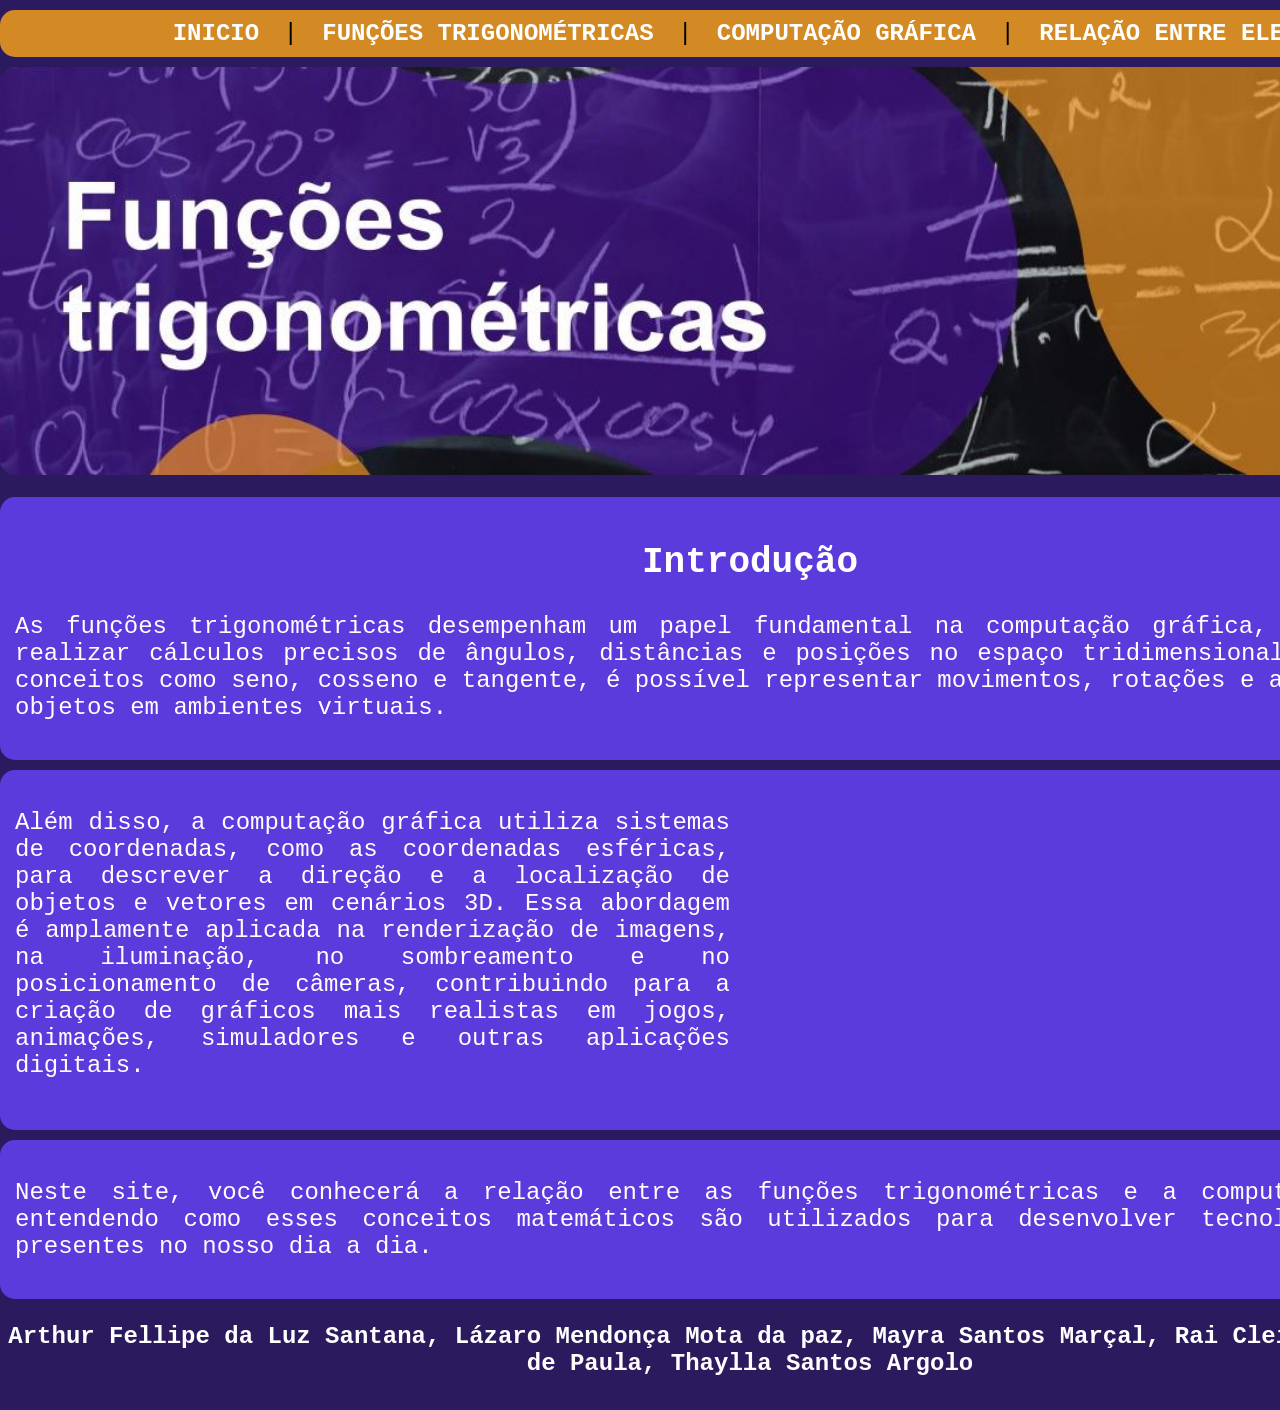
<file: projeto matematica/index.html>
<!DOCTYPE html>
<html>
	<head>
		<title>Gestão em Tecnologia</title>
		<meta charset="utf-8">

		<link rel="stylesheet" type="text/css" href="estilo.css">
		
	</head>
	<body>

		<div class="principal">
			<div class="menu">
				<a href="index.html"> INICIO</a> |
				<a href="funcoestrigonometricas.html"> FUNÇÕES TRIGONOMÉTRICAS </a> |
				<a href="computacaografica.html"> COMPUTAÇÃO GRÁFICA </a> |
				<a href="relacao.html"> RELAÇÃO ENTRE ELES </a> |
			</div>
			
			<img class="midia-conteudo-centro" src="imagens/bannerfuncoes.webp" width="1500">
			
			<div class="conteudo">
				<h2>Introdução</h2>

				<p>
					As funções trigonométricas desempenham um papel fundamental na computação gráfica, pois permitem realizar cálculos precisos de ângulos, distâncias e posições no espaço tridimensional. Por meio de conceitos como seno, cosseno e tangente, é possível representar movimentos, rotações e a orientação de objetos em ambientes virtuais.
				</p>
			</div>
			
			<div class="conteudo">

				<iframe class="midia-conteudo-direita" width="50%" height="315" src="https://www.youtube.com/embed/6-eaEv5i8Dk" title="YouTube video player" frameborder="0" allow="accelerometer; autoplay; encrypted-media; picture-in-picture" allowfullscreen></iframe>

				<p>
					Além disso, a computação gráfica utiliza sistemas de coordenadas, como as coordenadas esféricas, para descrever a direção e a localização de objetos e vetores em cenários 3D. Essa abordagem é amplamente aplicada na renderização de imagens, na iluminação, no sombreamento e no posicionamento de câmeras, contribuindo para a criação de gráficos mais realistas em jogos, animações, simuladores e outras aplicações digitais.

				</p>
			</div>

			<div class="conteudo">
				<p>
					Neste site, você conhecerá a relação entre as funções trigonométricas e a computação gráfica, entendendo como esses conceitos matemáticos são utilizados para desenvolver tecnologias visuais presentes no nosso dia a dia.
			</div>

			<div class="rodape">
				<p>Arthur Fellipe da Luz Santana, Lázaro Mendonça Mota da paz, Mayra Santos Marçal, Rai Cleidson Conceição de Paula, Thaylla Santos Argolo</p>
			</div>
			
		</div>

	</body>

</html>
</file>
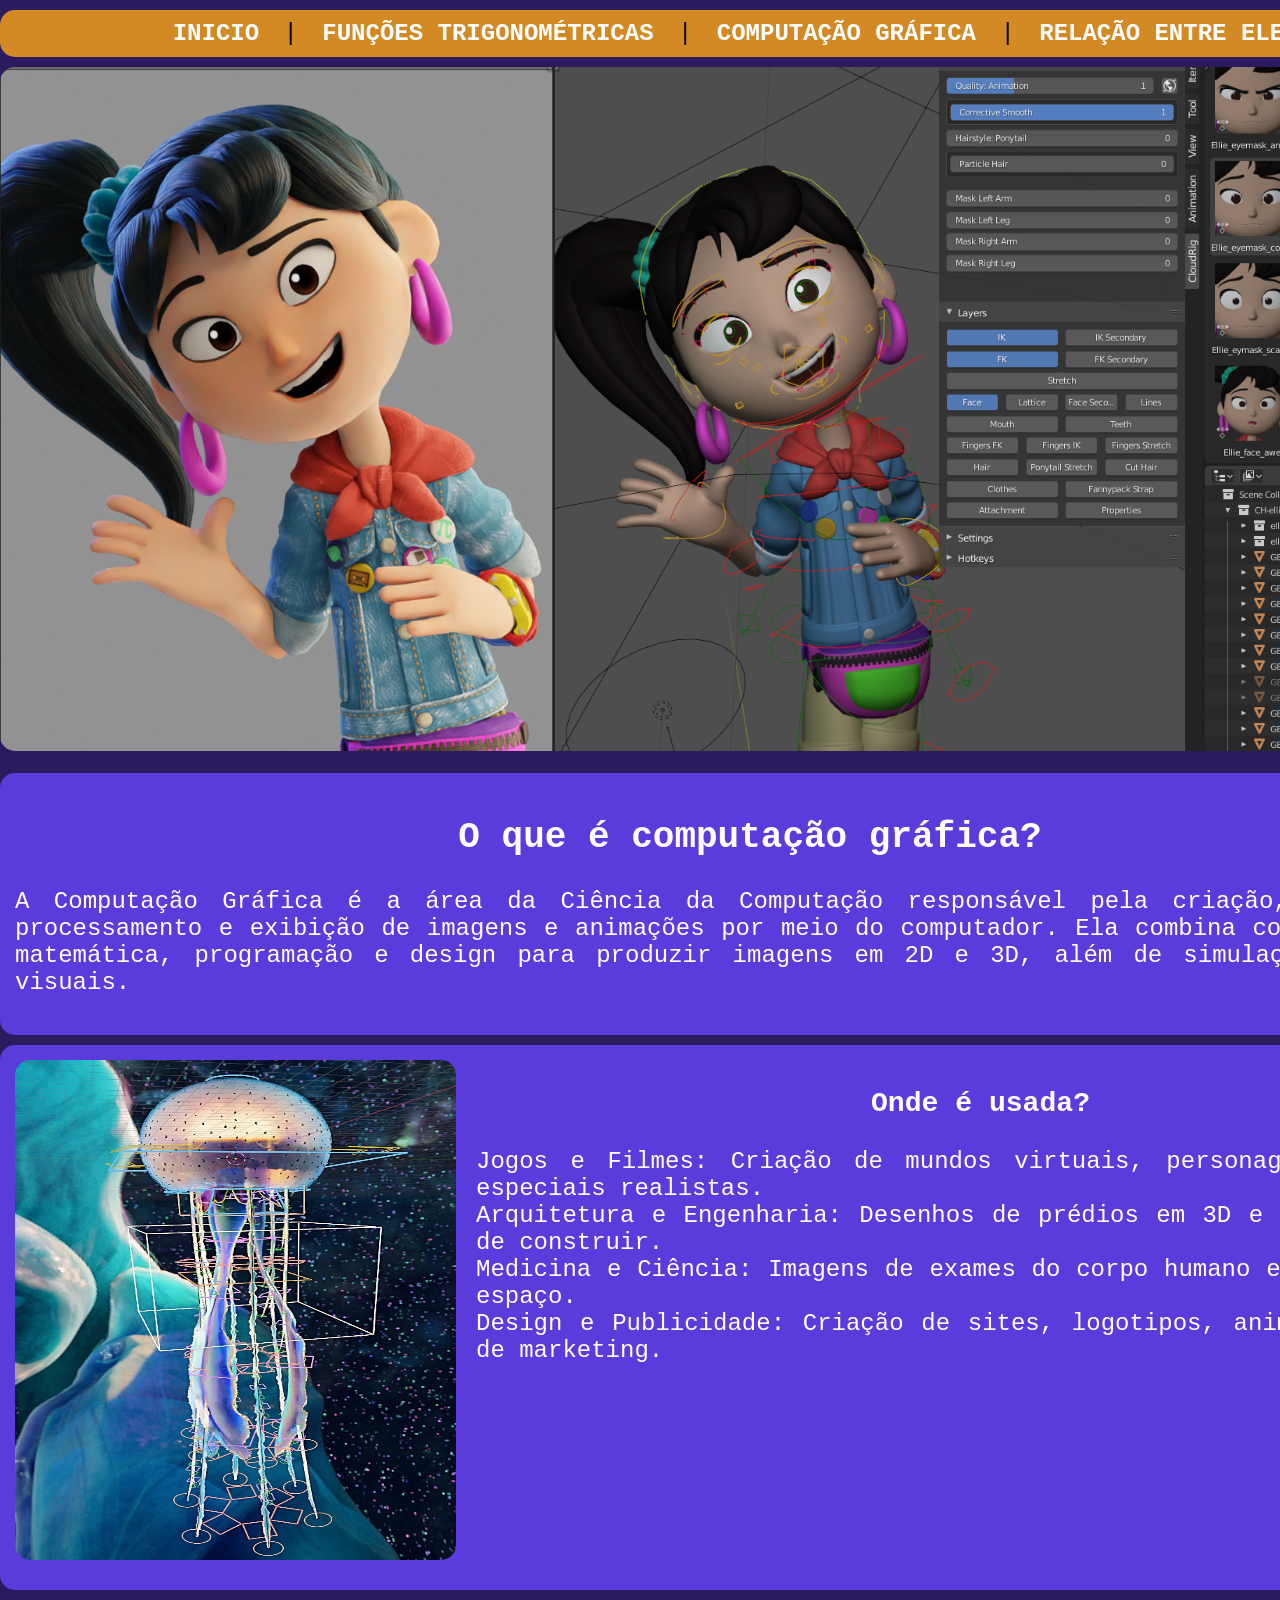
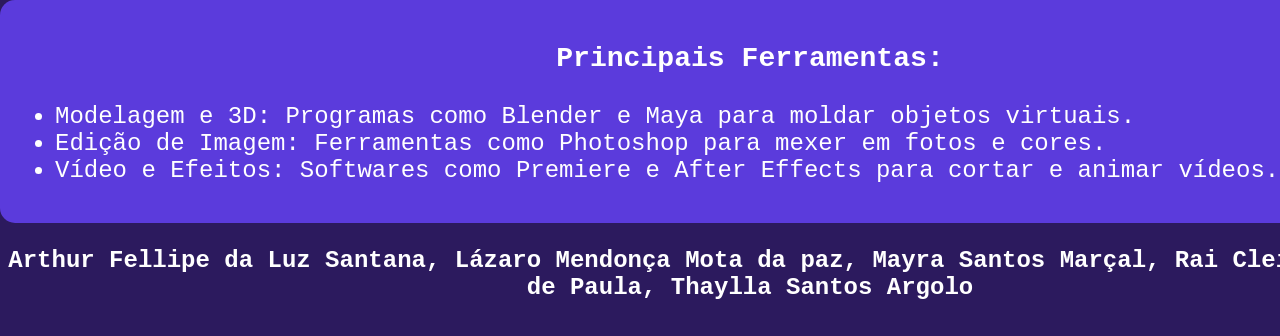
<file: projeto matematica/computacaografica.html>
<!DOCTYPE html>
<html>
	<head>
		<title>Gestão em Tecnologia</title>
		<meta charset="utf-8">

		<link rel="stylesheet" type="text/css" href="estilo.css">
		
	</head>
	<body>

		<div class="principal">

			<div class="menu">

				<a href="index.html"> INICIO</a> |
				<a href="funcoestrigonometricas.html"> FUNÇÕES TRIGONOMÉTRICAS </a> |
				<a href="computacaografica.html"> COMPUTAÇÃO GRÁFICA </a> |
				<a href="relacao.html"> RELAÇÃO ENTRE ELES </a> |

			</div>
			
			<img class="midia-conteudo-centro" src="imagens/bannercomputacao.png" width="1500">
			
			<div class="conteudo">

				<h2>O que é computação gráfica?</h2>
				
				<p>
					A Computação Gráfica é a área da Ciência da Computação responsável pela criação, manipulação, processamento e exibição de imagens e animações por meio do computador.
					Ela combina conhecimentos de matemática, programação e design para produzir imagens em 2D e 3D, além de simulações e efeitos visuais.
				</p>

			</div>
			
			<div class="conteudo">

				<img class="midia-conteudo-esquerda" src="imagens/imagemcomputacao1.jpg" width="30%" height="500">

				<h3>Onde é usada?</h3>

				<p>
					Jogos e Filmes: Criação de mundos virtuais, personagens e efeitos especiais realistas.
					<br>
					Arquitetura e Engenharia: Desenhos de prédios em 3D e maquetes antes de construir.
					<br>
					Medicina e Ciência: Imagens de exames do corpo humano e simulações do espaço.
					<br>
					Design e Publicidade: Criação de sites, logotipos, animações e peças de marketing.
				</p>
				
			</div>
			
			<div class="conteudo">

				<h3>Principais Ferramentas:</h3>
				<p>
					<ul>
						<li>Modelagem e 3D: Programas como Blender e Maya para moldar objetos virtuais.</li>
						<li>Edição de Imagem: Ferramentas como Photoshop para mexer em fotos e cores.</li>
						<li>Vídeo e Efeitos: Softwares como Premiere e After Effects para cortar e animar vídeos.</li>
					</ul>
				</p>

			</div>
			

			<div class="rodape">
				<p>Arthur Fellipe da Luz Santana, Lázaro Mendonça Mota da paz, Mayra Santos Marçal, Rai Cleidson Conceição de Paula, Thaylla Santos Argolo</p>
			</div>
			
		</div>

	</body>

</html>
</file>
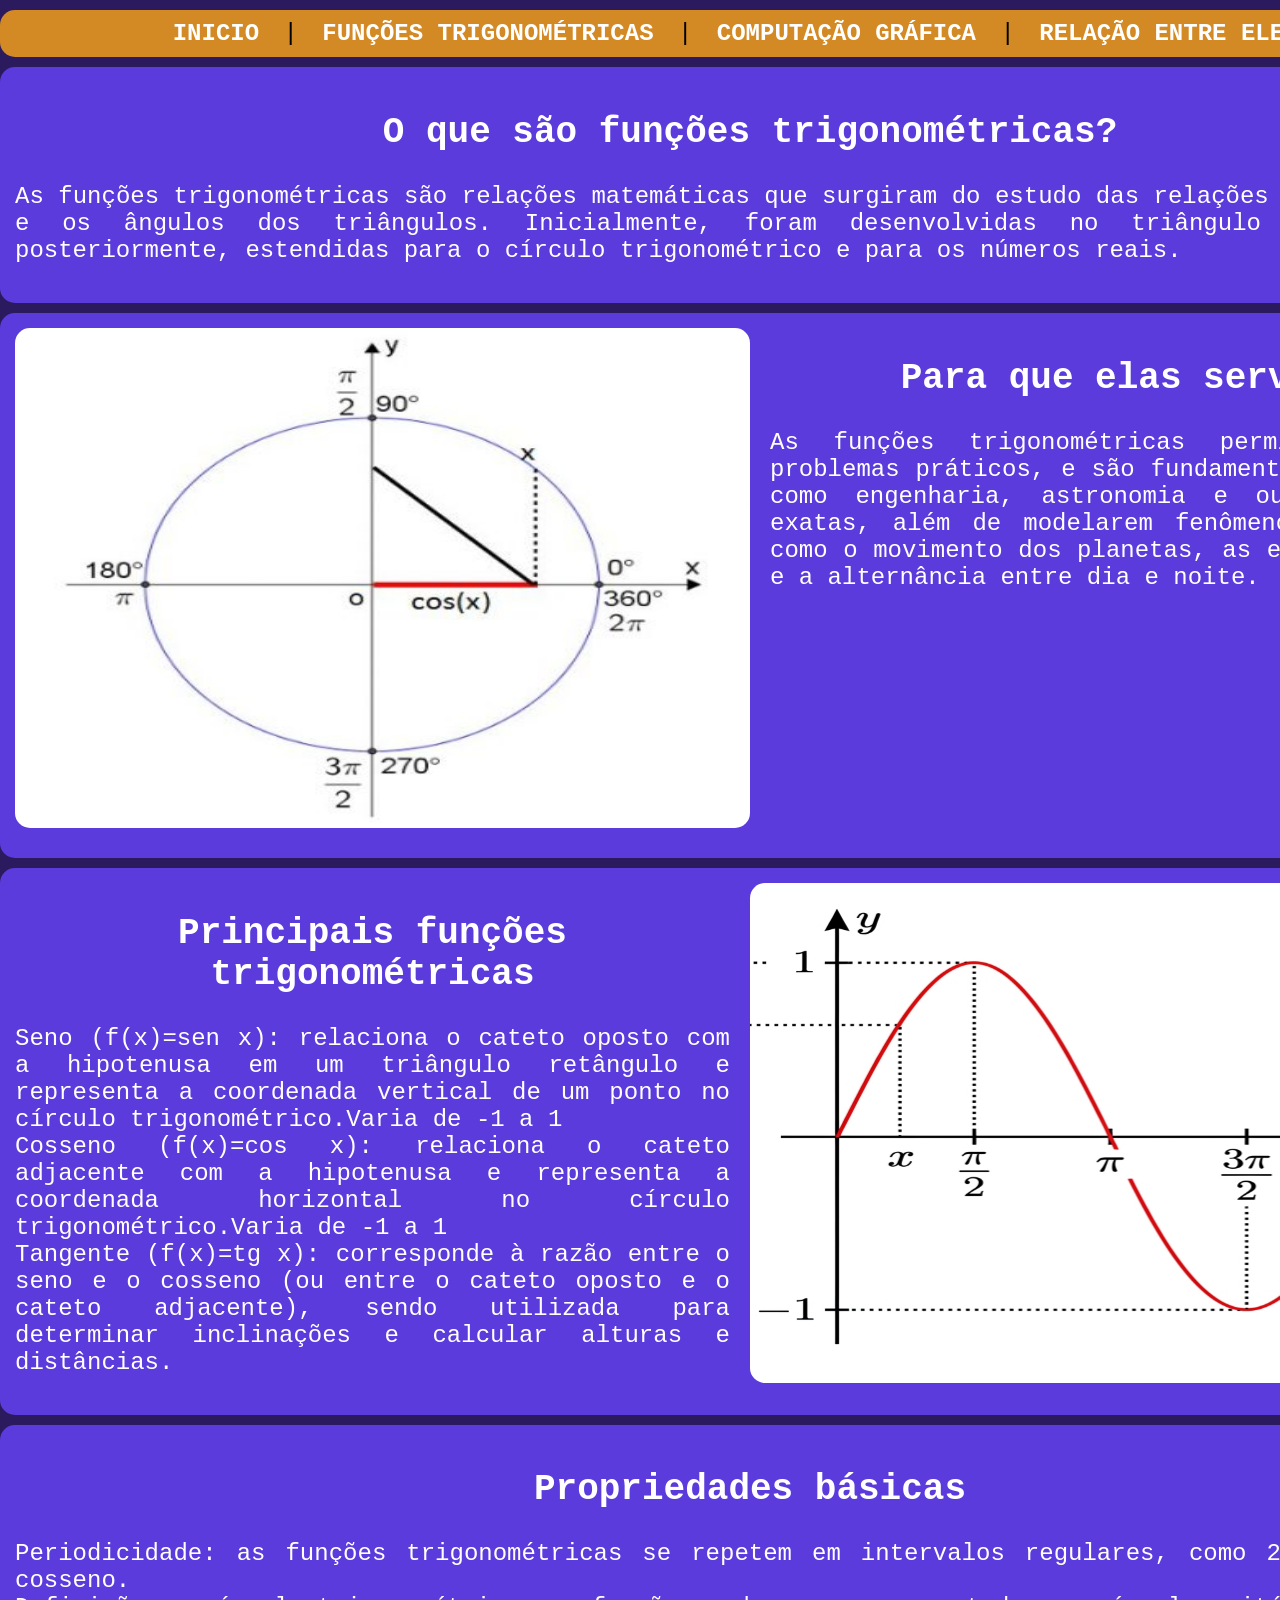
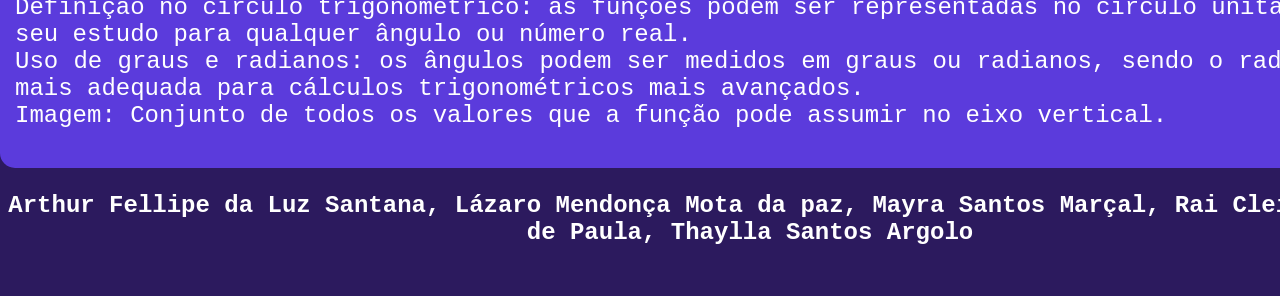
<file: projeto matematica/funcoestrigonometricas.html>
<!DOCTYPE html>
<html>
	<head>
		<meta charset="utf-8">

		<link rel="stylesheet" type="text/css" href="estilo.css">
	</head>
	<body>
	
	<div class="principal">
		<div class="menu">
				<a href="index.html"> INICIO</a> |
				<a href="funcoestrigonometricas.html"> FUNÇÕES TRIGONOMÉTRICAS </a> |
				<a href="computacaografica.html"> COMPUTAÇÃO GRÁFICA </a> |
				<a href="relacao.html"> RELAÇÃO ENTRE ELES </a> |
			</div>
	
			<div class="conteudo">
				<h2>O que são funções trigonométricas?</h2>

				<p>
					As funções trigonométricas são relações matemáticas que surgiram do estudo das relações entre os lados e os ângulos dos triângulos. Inicialmente, foram desenvolvidas no triângulo retângulo e, posteriormente, estendidas para o círculo trigonométrico e para os números reais. 
				</p>
			</div>
			
			<div class="conteudo">

				<img class="midia-conteudo-esquerda" src="imagens/imagemfuncoes1.webp" width="50%" height="500" >

				<h2>Para que elas servem?</h2>
				<p>
					As funções trigonométricas permitem resolver problemas práticos, e são fundamentais para áreas como engenharia, astronomia e outras ciências exatas, além de modelarem fenômenos periódicos, como o movimento dos planetas, as estações do ano e a alternância entre dia e noite. 
				</p>
				
			</div>

			<div class="conteudo">
				<img class="midia-conteudo-direita" src="imagens/bannertrigonometria.png" width="50%" height="500">

				<h2>Principais funções trigonométricas</h2>

				<p>
					Seno (f(x)=sen x): relaciona o cateto oposto com a hipotenusa em um triângulo retângulo e representa a coordenada vertical de um ponto no círculo trigonométrico.Varia de -1 a 1
					<br>
					Cosseno (f(x)=cos x): relaciona o cateto adjacente com a hipotenusa e representa a coordenada horizontal no círculo trigonométrico.Varia de -1 a 1
					<br>
					Tangente (f(x)=tg x): corresponde à razão entre o seno e o cosseno (ou entre o cateto oposto e o cateto adjacente), sendo utilizada para determinar inclinações e calcular alturas e distâncias. 
				</p>

			</div>

		<div class="conteudo">
			<h2>Propriedades básicas</h2>

			<p>
				Periodicidade: as funções trigonométricas se repetem em intervalos regulares, como 2π para seno e cosseno.
				<br>
				Definição no círculo trigonométrico: as funções podem ser representadas no círculo unitário, ampliando seu estudo para qualquer ângulo ou número real. 
				<br>
				Uso de graus e radianos: os ângulos podem ser medidos em graus ou radianos, sendo o radiano a unidade mais adequada para cálculos trigonométricos mais avançados.
				<br>
				Imagem: Conjunto de todos os valores que a função pode assumir no eixo vertical.
			</p>

		</div>

			<div class="rodape">
				<p>Arthur Fellipe da Luz Santana, Lázaro Mendonça Mota da paz, Mayra Santos Marçal, Rai Cleidson Conceição de Paula, Thaylla Santos Argolo</p>
			</div>
	</div>
	</body>
</html>
</file>
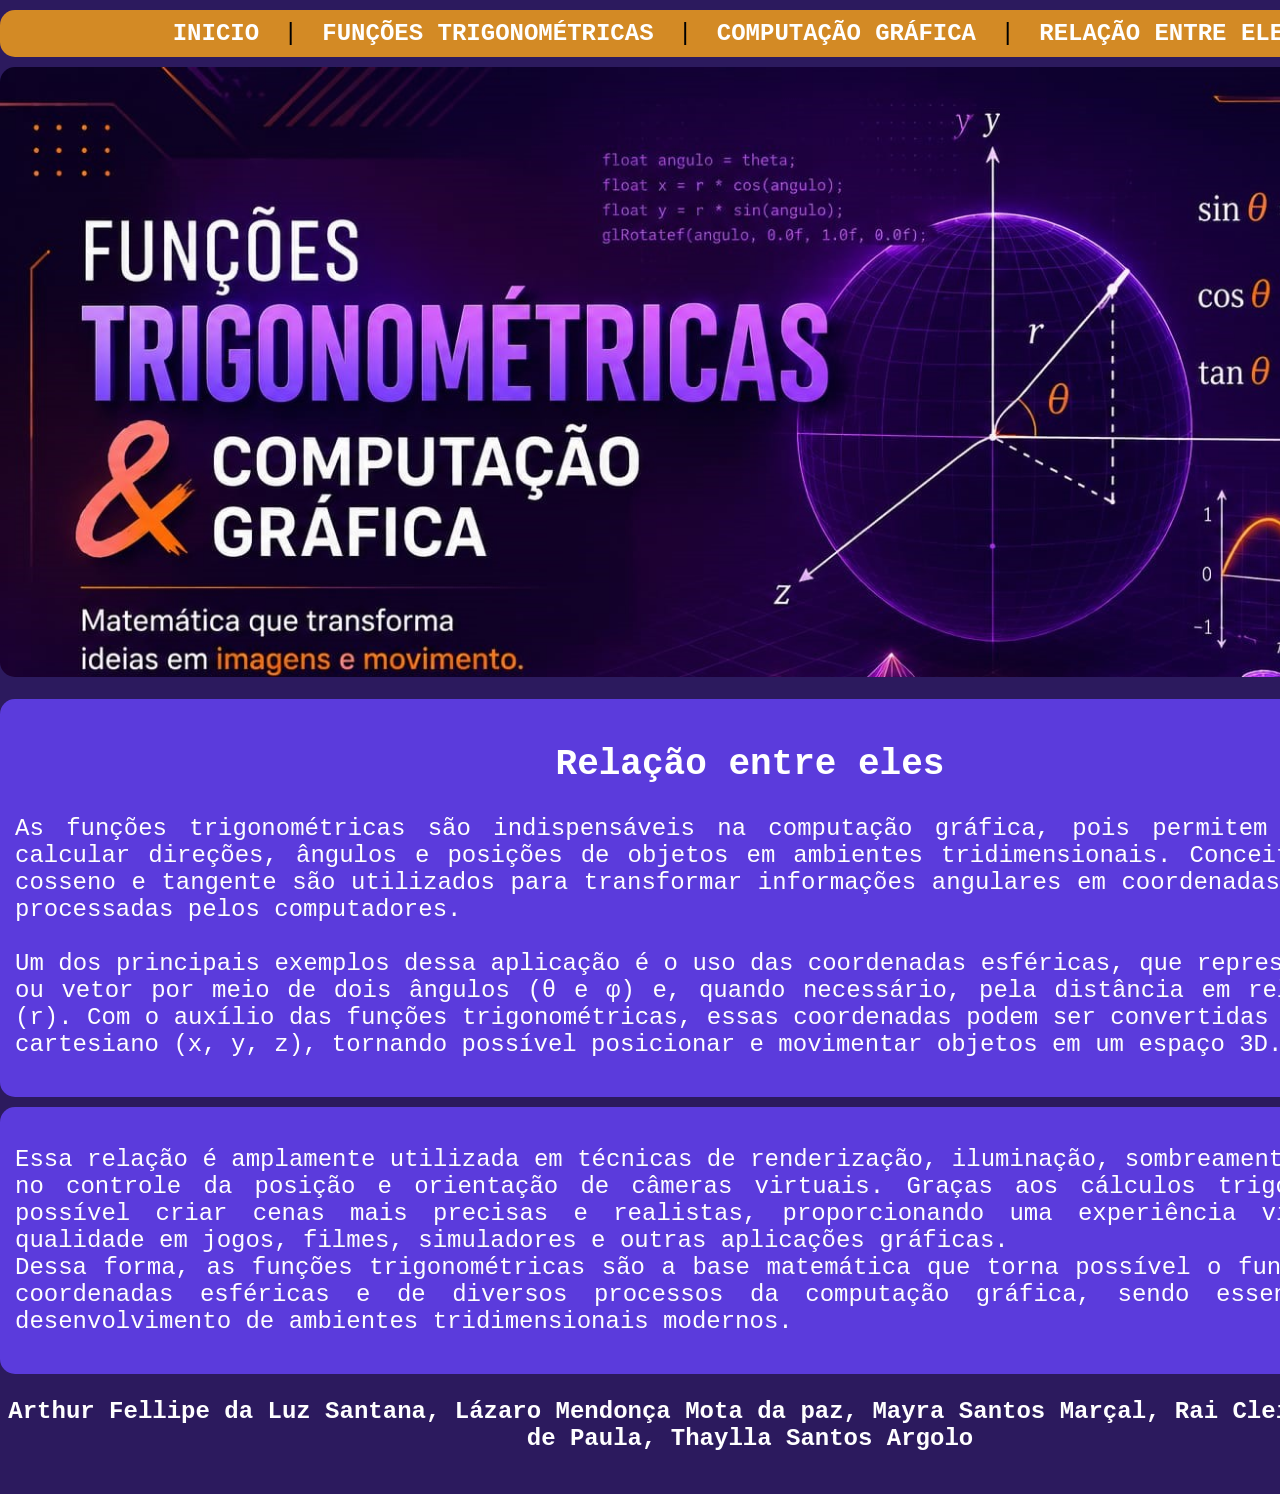
<file: projeto matematica/relacao.html>
<!DOCTYPE html>
<html>
	<head>
		<title>Gestão em Tecnologia</title>
		<meta charset="utf-8">

		<link rel="stylesheet" type="text/css" href="estilo.css">
		
	</head>
	<body>

		<div class="principal">
			<div class="menu">
				<a href="index.html"> INICIO</a> |
				<a href="funcoestrigonometricas.html"> FUNÇÕES TRIGONOMÉTRICAS </a> |
				<a href="computacaografica.html"> COMPUTAÇÃO GRÁFICA </a> |
				<a href="relacao.html"> RELAÇÃO ENTRE ELES </a> |
			</div>

			<img class="midia-conteudo-centro" src="imagens/bannerrelacao.jpeg" width="1500">
      
			<div class="conteudo">
				<h2>Relação entre eles </h2>

				<p>
					As funções trigonométricas são indispensáveis na computação gráfica, pois permitem representar e calcular direções, ângulos e posições de objetos em ambientes tridimensionais. Conceitos como seno, cosseno e tangente são utilizados para transformar informações angulares em coordenadas que podem ser processadas pelos computadores.
					<br>
					<br>
					Um dos principais exemplos dessa aplicação é o uso das coordenadas esféricas, que representam um ponto ou vetor por meio de dois ângulos (θ e φ) e, quando necessário, pela distância em relação à origem (r). Com o auxílio das funções trigonométricas, essas coordenadas podem ser convertidas para o sistema cartesiano (x, y, z), tornando possível posicionar e movimentar objetos em um espaço 3D.
				</p>
			</div>
			
			<div class="conteudo">

				<p>
					Essa relação é amplamente utilizada em técnicas de renderização, iluminação, sombreamento, animações e no controle da posição e orientação de câmeras virtuais. Graças aos cálculos trigonométricos, é possível criar cenas mais precisas e realistas, proporcionando uma experiência visual de alta qualidade em jogos, filmes, simuladores e outras aplicações gráficas.
					<br>
					Dessa forma, as funções trigonométricas são a base matemática que torna possível o funcionamento das coordenadas esféricas e de diversos processos da computação gráfica, sendo essenciais para o desenvolvimento de ambientes tridimensionais modernos.
				</p>
			</div>

			<div class="rodape">
				<p>Arthur Fellipe da Luz Santana, Lázaro Mendonça Mota da paz, Mayra Santos Marçal, Rai Cleidson Conceição de Paula, Thaylla Santos Argolo</p>
			</div>
			
		</div>

	</body>

</html>
</file>
<file: projeto matematica/estilo.css>
body{
	background-color:#2c1a5e;
	font-size:24px;
	font-family:Monospace;
	margin: 10px auto;
	max-width:max-content;
}

.principal{
	width: 1500px;
}

.menu{
	background-color:#d38a25;
	text-align:center;
	padding:10px;
	margin-bottom:10px;
	border-radius: 15px;
}

a{
	padding:10px;
	color:white;
	text-decoration:None;
	font-weight:bold;
}

.conteudo{
	color:white;
	background-color:#5b3bdc;
	text-align:justify;
	padding:15px;
	margin-bottom:10px;
	border-radius: 15px;
	overflow: auto;
}

.midia-conteudo-direita{
	float: right;
	margin-left: 20px;
	margin-bottom: 15px;
	border-radius: 15px;
}

.midia-conteudo-esquerda{
	float: left;
	margin-right: 20px;
	margin-bottom: 15px;
	border-radius: 15px;
}

.midia-conteudo-centro{
	float: center;
	margin-right: 20px;
	margin-bottom: 15px;
	border-radius: 15px;
}

h2, h3{
	text-align:center;
}

.rodape{
	text-align:center;
	color:white;
	font-weight:bold;
}
</file>
